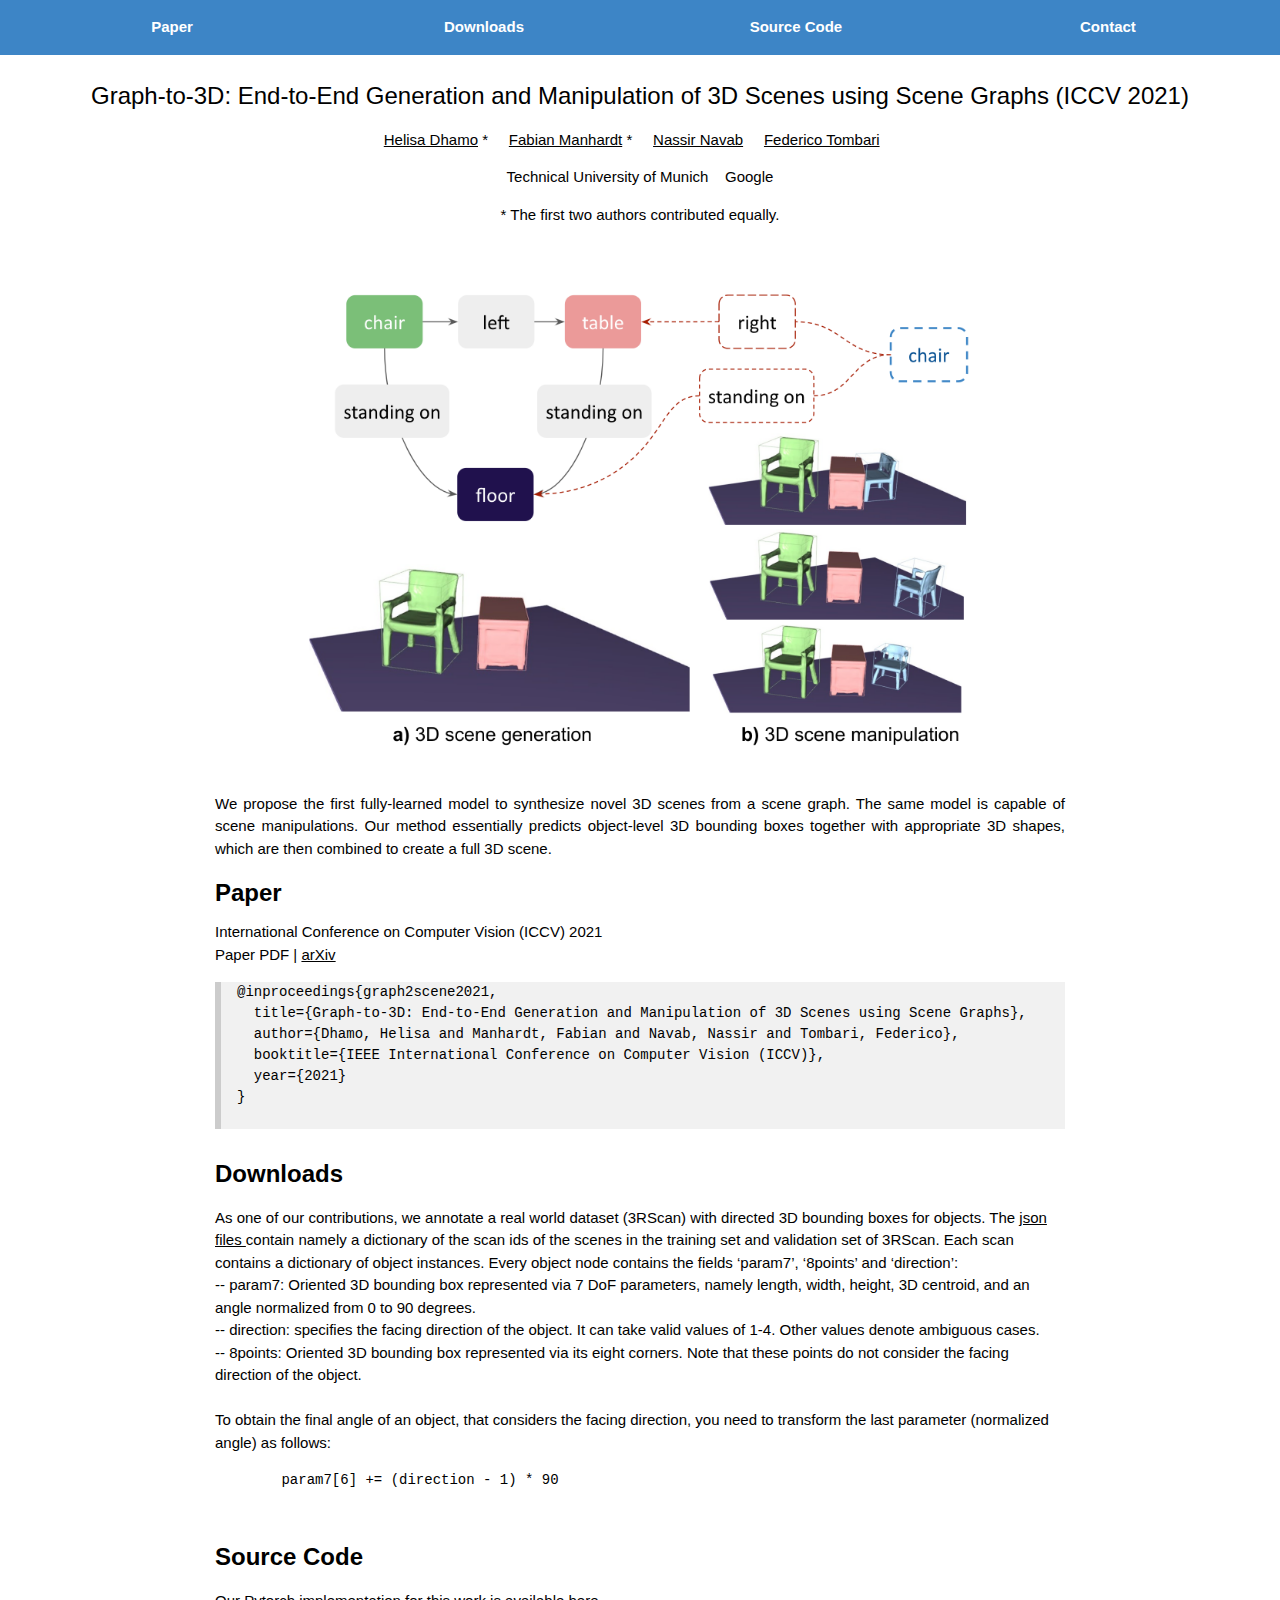
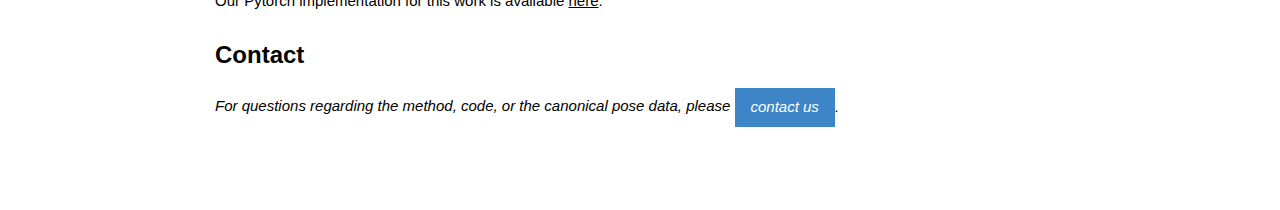
<file: Graphto3D/index.html>
<!DOCTYPE html>
<html>
<head>
  <meta http-equiv="Content-Type" content="text/html; charset=UTF-8">
  <title>Graph-to-3D: End-to-End Generation and Manipulation of 3D Scenes using Scene Graphs</title>
  <meta name="viewport" content="width=device-width, initial-scale=1">
  <link rel="stylesheet" href="./w3.css">
</head>

<body>

  <div class="w3-top">
    <div class="w3-row w3-padding w3-blue">
      <div class="w3-col s3">
        <a href="#paper" class="w3-button w3-block w3-blue"><b>Paper</b></a>
      </div>
      <div class="w3-col s3">
        <a href="#download" class="w3-button w3-block w3-blue"><b>Downloads</b></a>
      </div>
      <div class="w3-col s3">
        <a href="#code" class="w3-button w3-block w3-blue"><b>Source Code</b></a>
      </div>
      <div class="w3-col s3">
        <a href="#contact" class="w3-button w3-block w3-blue"><b>Contact</b></a>
      </div>
    </div>
  </div>

<br><br><br>
<h3 align="center" id="title">Graph-to-3D: End-to-End Generation and Manipulation of 3D Scenes using Scene Graphs (ICCV 2021)</h3>
  <p align="center" class="center_text" id="authors">
    <a target="_blank" href="http://campar.in.tum.de/Main/HelisaDhamo">Helisa Dhamo</a> *&nbsp;&nbsp;&nbsp;&nbsp;
    <a target="_blank" href="http://campar.in.tum.de/Main/FabianManhardt">Fabian Manhardt</a> *&nbsp;&nbsp;&nbsp;&nbsp;
    <a target="_blank" href="http://campar.in.tum.de/Main/NassirNavab">Nassir Navab</a>&nbsp;&nbsp;&nbsp;&nbsp;
    <a target="_blank" href="http://campar.in.tum.de/Main/FedericoTombari">Federico Tombari</a>&nbsp;&nbsp;&nbsp;&nbsp;
  </ul>
  </p>

  <p class="center_text" align="center">
    Technical University of Munich&nbsp;&nbsp;&nbsp;&nbsp;Google</br>
  </p>
  <p class="center_text" align="center">
  * The first two authors contributed equally.
  </p>
<br>

</span>

<div class="w3-container" id="paper">
  <div class="w3-content" style="max-width:850px">
    <!--<h3><b>Abstract</b></h3>-->
    <br><center><image src="teaser.png" style="max-width:80%" /></center><br>
    <p style="text-align:justify">
        We propose the first fully-learned model to synthesize novel 3D scenes from a scene graph. The same model is capable of scene manipulations. Our method essentially predicts object-level 3D bounding boxes together with appropriate 3D shapes, which are then combined to create a full 3D scene.

    </p>

    <!-- <iframe width="871" height="490" src="https://www.youtube.com/embed/video-id" frameborder="0" allow="accelerometer; autoplay; encrypted-media; gyroscope; picture-in-picture" allowfullscreen></iframe> -->
    <h3 class="w3-left-align"><b>Paper</b></h3>
    International Conference on Computer Vision (ICCV) 2021<br>
    Paper PDF | <a href="https://arxiv.org/pdf/2108.08841.pdf"> arXiv</a>
    <pre class="w3-panel w3-leftbar w3-light-grey" style="white-space: pre-wrap; font-family: monospace; font-size: 14px">
@inproceedings{graph2scene2021,
  title={Graph-to-3D: End-to-End Generation and Manipulation of 3D Scenes using Scene Graphs},
  author={Dhamo, Helisa and Manhardt, Fabian and Navab, Nassir and Tombari, Federico},
  booktitle={IEEE International Conference on Computer Vision (ICCV)},
  year={2021}
}
  </pre>
  </div>
</div>

<div class="w3-container" id="download">
  <div class="w3-content" style="max-width:850px">
    <h3 class="w3-left-align"><b>Downloads</b></h3>
    <p> As one of our contributions, we annotate a real world dataset (3RScan) with directed 3D bounding boxes for objects. The <a href="https://drive.google.com/drive/folders/1purK2F0cFrEDwpPNYQVPHX_LJyL1reur" > json files </a> contain namely a dictionary of the scan ids of the scenes in the training set and validation set of 3RScan. Each scan contains a dictionary of object instances. 
Every object node contains the fields ‘param7’, ‘8points’ and ‘direction’: <br>
-- param7:  Oriented 3D bounding box represented via 7 DoF parameters, namely length, width, height, 3D centroid, and an angle normalized from 0 to 90 degrees. <br>
-- direction: specifies the facing direction of the object. It can take valid values of 1-4. Other values denote ambiguous cases. <br>
-- 8points: Oriented 3D bounding box represented via its eight corners. Note that these points do not consider the facing direction of the object. <br>
<br>
To obtain the final angle of an object, that considers the facing direction, you need to transform the last parameter (normalized angle) as follows:
    <pre class="w3-panel" style="white-space: pre-wrap; font-family: monospace; font-size: 14px">
      param7[6] += (direction - 1) * 90
    </pre>
 </p>
  </div>
</div>

<div class="w3-container" id="code">
  <div class="w3-content" style="max-width:850px">
    <h3 class="w3-left-align"><b>Source Code</b></h3>
    <p>Our Pytorch implementation for this work is available <a href="https://github.com/he-dhamo/graphto3d">here<a/>.</p>
  </div>
</div>

<div class="w3-container" id="contact">
  <div class="w3-content" style="max-width:850px">
    <h3 class="w3-left-align"><b>Contact</b></h3>
    <p>
      <i>For questions regarding the method, code, or the canonical pose data, please

              <a href="mailto:helisa.dhamo@tum.de;fabian.manhardt@tum.de"; class="w3-button w3-blue">contact us</a>.

      </i>
    </p>
  </div>
</div>

<br><br><br>

</body>

</hhtml>
</file>
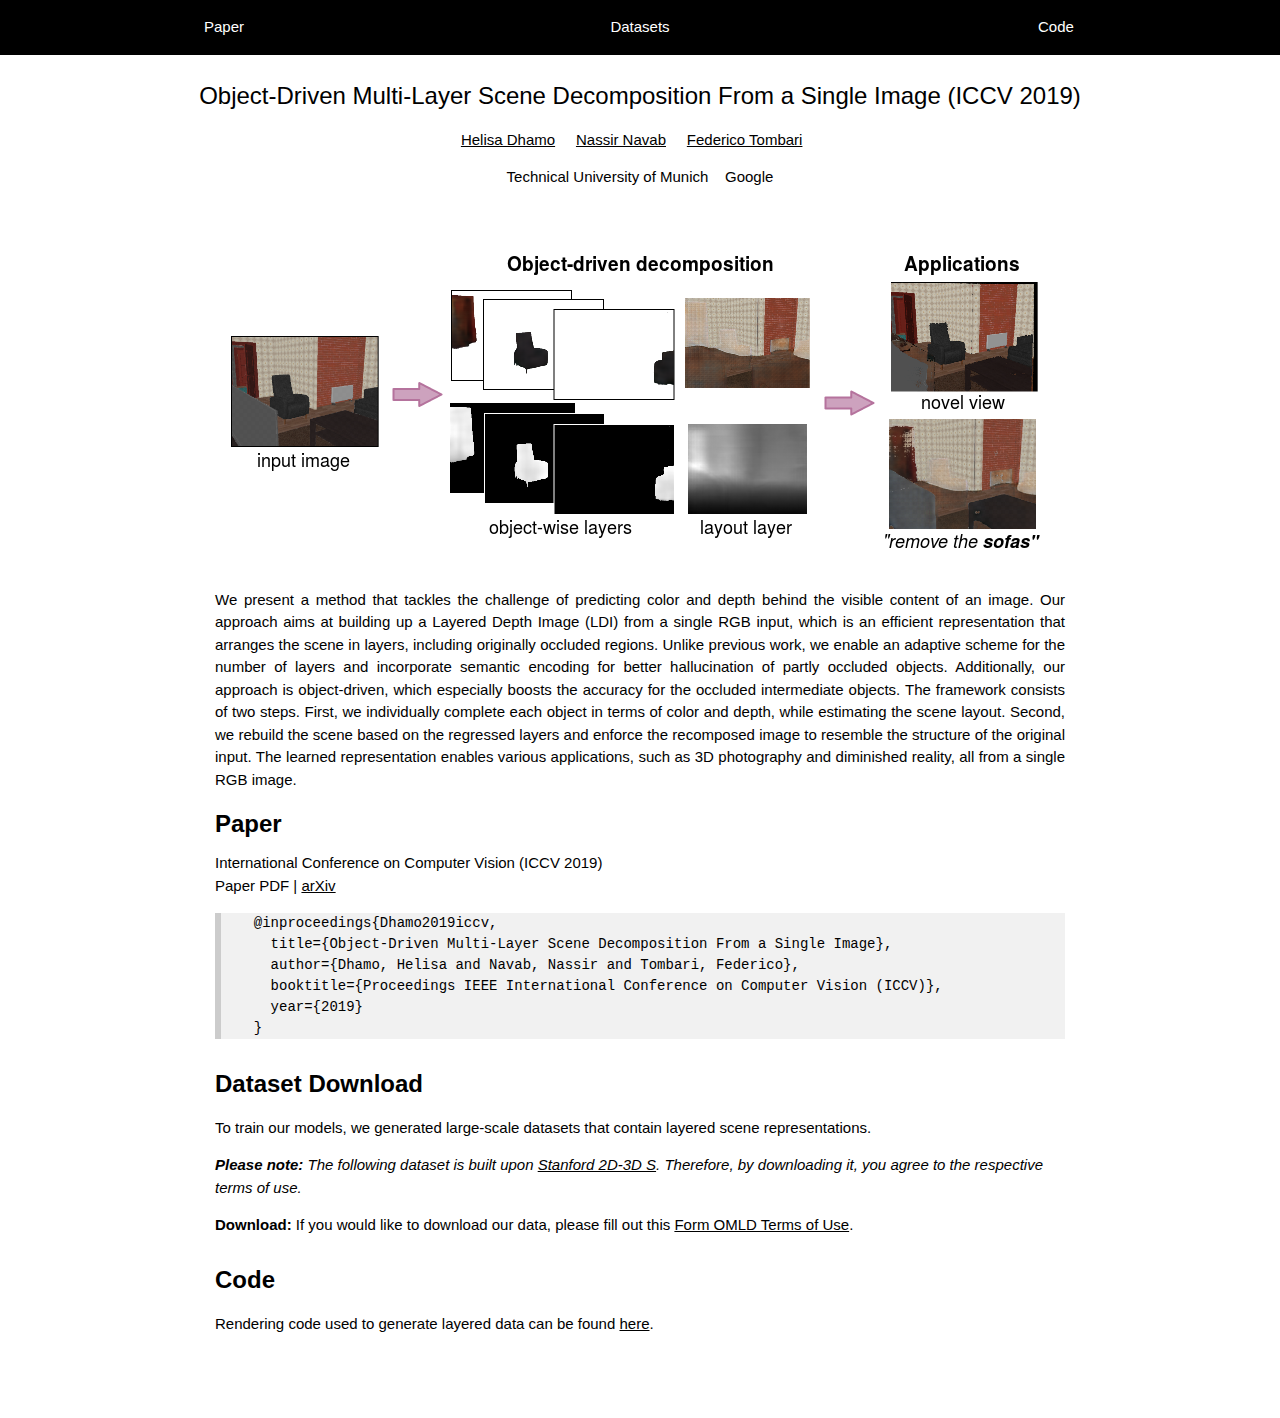
<file: OMLD/index.html>
<!DOCTYPE html>
<html>

<head>
  <meta http-equiv="Content-Type" content="text/html; charset=UTF-8">
  <title>Object-Driven Multi-Layer Scene Decomposition From a Single Image</title>
  <meta name="viewport" content="width=device-width, initial-scale=1">
  <link rel="stylesheet" href="./w3.css">
</head>

<body>

<!-- Links (sit on top) -->
<div class="w3-top">
  <div class="w3-row w3-padding w3-black">
    <div class="w3-col s4">
      <a href="#paper" class="w3-button w3-block w3-black">Paper</a>
    </div>
    <div class="w3-col s4">
      <a href="#download" class="w3-button w3-block w3-black">Datasets</a>
    </div>
    <div class="w3-col s4">
      <a href="#code" class="w3-button w3-block w3-black">Code</a>
    </div>
  </div>
</div>

<br><br><br>

<h3 align="center" id="title">Object-Driven Multi-Layer Scene Decomposition From a Single Image (ICCV 2019)</h3>
  <p align="center" class="center_text" id="authors">
    <a target="_blank" href="http://campar.in.tum.de/Main/HelisaDhamo">Helisa Dhamo</a>&nbsp;&nbsp;&nbsp;&nbsp;
    <a target="_blank" href="http://campar.in.tum.de/Main/NassirNavab">Nassir Navab</a>&nbsp;&nbsp;&nbsp;&nbsp;
    <a target="_blank" href="http://campar.in.tum.de/Main/FedericoTombari">Federico Tombari</a>&nbsp;&nbsp;&nbsp;&nbsp;
  </ul>
  </p>

  <p class="center_text" align="center">
    Technical University of Munich&nbsp;&nbsp;&nbsp;&nbsp;Google</br>
  </p>
<br>

</span>


<div class="w3-container" id="paper">
  <div class="w3-content" style="max-width:850px">
    <!--<h3><b>Abstract</b></h3>-->
    <br><center><image src="teaser.png" style="max-width:100%" /></center><br>
    <p style="text-align:justify">
        We present a method that tackles the challenge of predicting color and depth behind the visible content of an image. Our approach aims at building up a Layered Depth Image (LDI) from a single RGB input, which is an efficient representation that arranges the scene in layers, including originally occluded regions. Unlike previous work, we enable an adaptive scheme for the number of layers and incorporate semantic encoding for better hallucination of partly occluded objects. Additionally, our approach is object-driven, which especially boosts the accuracy for the occluded intermediate objects.
       The framework consists of two steps. First, we individually complete each object in terms of color and depth, while estimating the scene layout. Second, we rebuild the scene based on the regressed layers and enforce the recomposed image to resemble the structure of the original input. The learned representation enables various applications, such as 3D photography and diminished reality, all from a single RGB image.
    </p>

    <h3 class="w3-left-align"><b>Paper</b></h3>
    International Conference on Computer Vision (ICCV 2019)<br>
    Paper PDF | <a href="https://arxiv.org/pdf/1908.09521.pdf"> arXiv</a>
    <pre class="w3-panel w3-leftbar w3-light-grey" style="white-space: pre-wrap; font-family: monospace; font-size: 14px">
  @inproceedings{Dhamo2019iccv,
    title={Object-Driven Multi-Layer Scene Decomposition From a Single Image},
    author={Dhamo, Helisa and Navab, Nassir and Tombari, Federico},
    booktitle={Proceedings IEEE International Conference on Computer Vision (ICCV)},
    year={2019}
  }</pre>
  </div>
</div>

<div class="w3-container" id="download">
  <div class="w3-content" style="max-width:850px">
    <h3 class="w3-left-align"><b>Dataset Download</b></h3>
    <p> To train our models, we generated large-scale datasets that contain layered scene representations.</p>
    <p><i><b>Please note:</b> The following dataset is built upon <a href="http://buildingparser.stanford.edu/dataset.html">Stanford 2D-3D S</a>. Therefore, by downloading it, you agree to the respective terms of use.</i></p>
    <p><b>Download:</b> If you would like to download our data, please fill out this <a href="https://forms.gle/X8aLSuZiypFF2E2NA">Form OMLD Terms of Use</a>. </p>
  </div>
</div>

<div class="w3-container" id="code">
  <div class="w3-content" style="max-width:850px">
    <h3 class="w3-left-align"><b>Code</b></h3>
    <p>Rendering code used to generate layered data can be found <a href="https://github.com/he-dhamo/OMLD-rendering">here</a>. </p>
  </div>
</div>
<!--
<div class="w3-container" id="contact">
  <div class="w3-content" style="max-width:850px">
    <h3 class="w3-left-align"><b>Contact</b></h3>
    For questions please contact us via our group email the 3RScan group email <a href="mailto:3RScan@googlegroups.com">3RScan@googlegroups.com</a>. For more information regarding the 3RScan dataset, please see our git repo (coming soon).
  </div>
</div>
-->
<br><br><br>

</body>
</html>
</file>
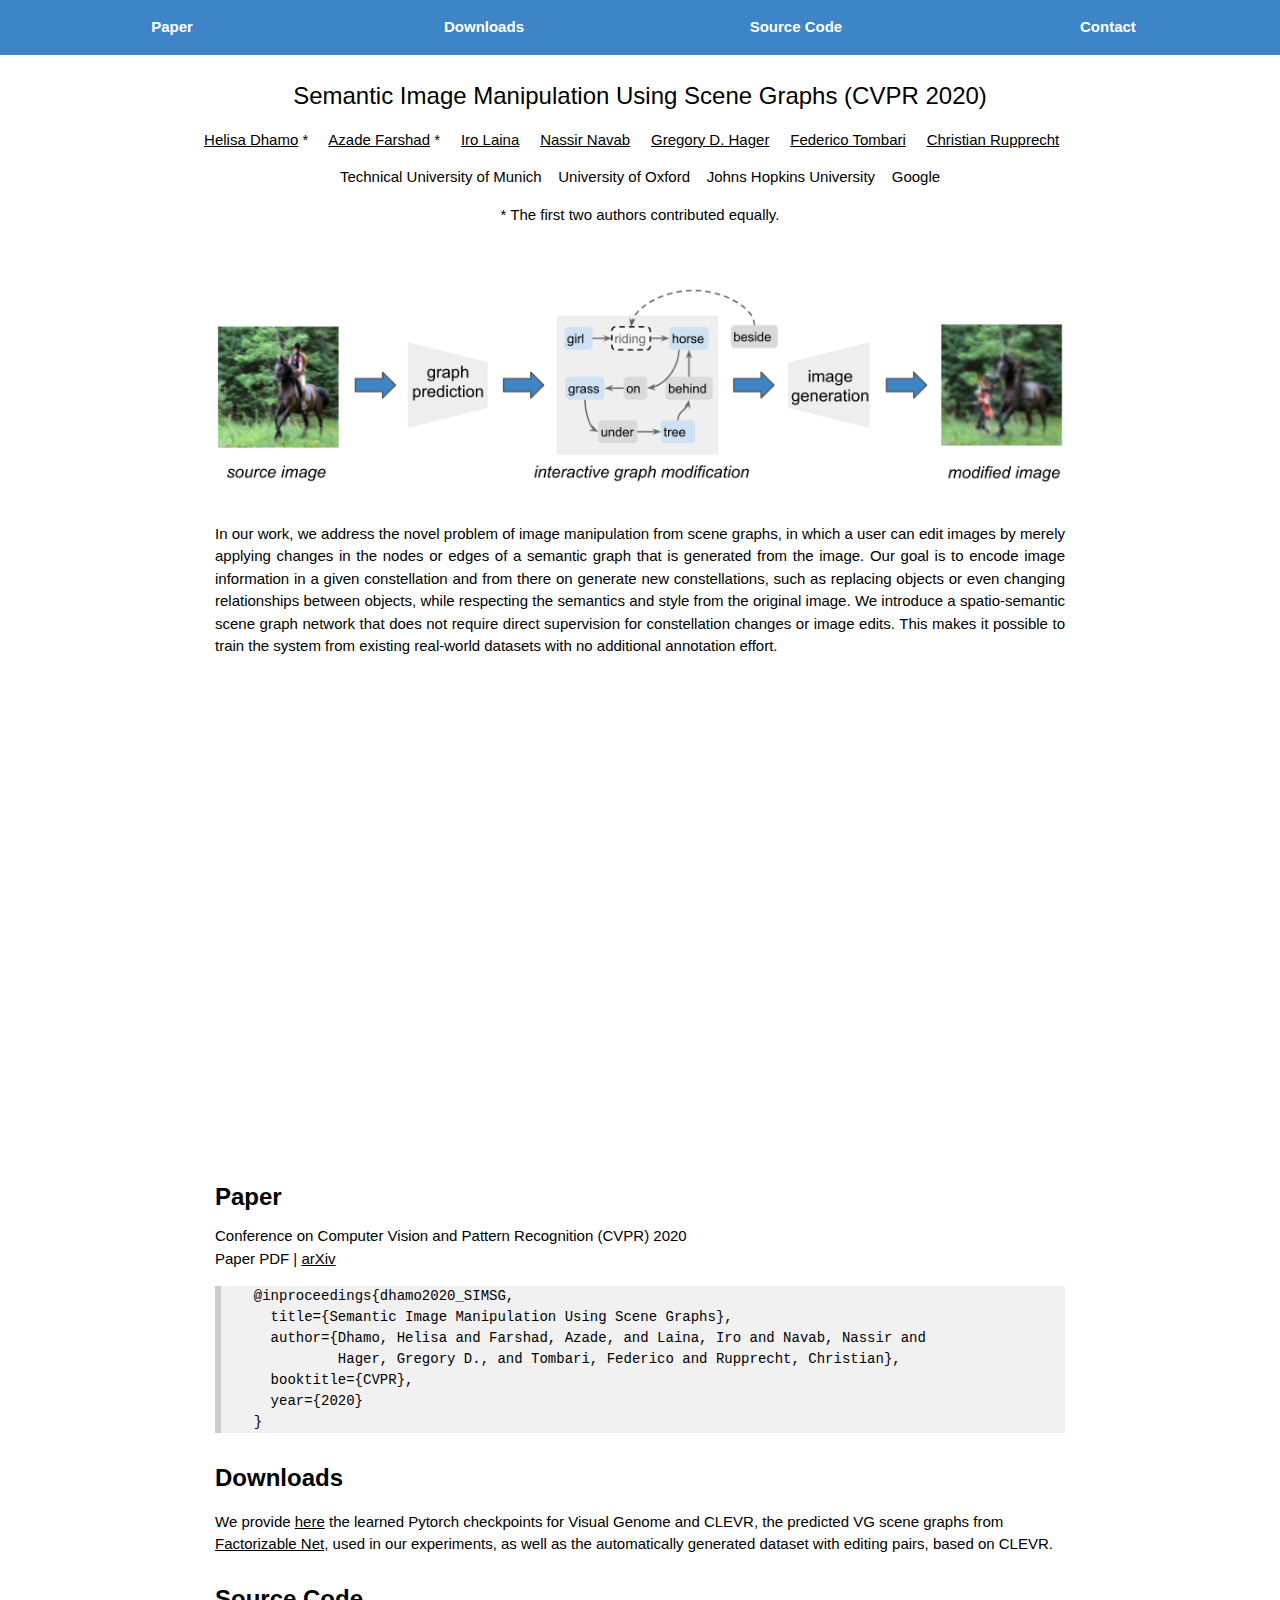
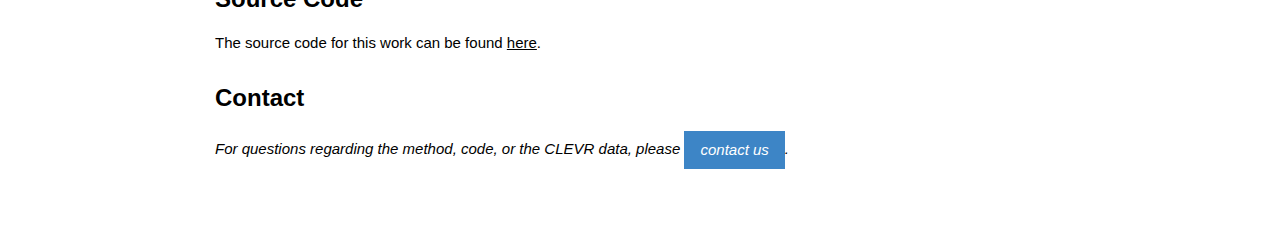
<file: SIMSG/index.html>
<!DOCTYPE html>
<html>
<head>
  <meta http-equiv="Content-Type" content="text/html; charset=UTF-8">
  <title>Semantic Image Manipulation Using Scene Graphs</title>
  <meta name="viewport" content="width=device-width, initial-scale=1">
  <link rel="stylesheet" href="./w3.css">
</head>

<body>

  <!-- Links (sit on top) -->
  <div class="w3-top">
    <div class="w3-row w3-padding w3-blue">
      <div class="w3-col s3">
        <a href="#paper" class="w3-button w3-block w3-blue"><b>Paper</b></a>
      </div>
      <div class="w3-col s3">
        <a href="#download" class="w3-button w3-block w3-blue"><b>Downloads</b></a>
      </div>
      <div class="w3-col s3">
        <a href="#code" class="w3-button w3-block w3-blue"><b>Source Code</b></a>
      </div>
      <div class="w3-col s3">
        <a href="#contact" class="w3-button w3-block w3-blue"><b>Contact</b></a>
      </div>
    </div>
  </div>

<br><br><br>
<h3 align="center" id="title">Semantic Image Manipulation Using Scene Graphs (CVPR 2020)</h3>
  <p align="center" class="center_text" id="authors">
    <a target="_blank" href="http://campar.in.tum.de/Main/HelisaDhamo">Helisa Dhamo</a> *&nbsp;&nbsp;&nbsp;&nbsp;
    <a target="_blank" href="http://campar.in.tum.de/Main/AzadeFarshad">Azade Farshad</a> *&nbsp;&nbsp;&nbsp;&nbsp;
    <a target="_blank" href="http://campar.in.tum.de/Main/IroLaina">Iro Laina</a>&nbsp;&nbsp;&nbsp;&nbsp;
    <a target="_blank" href="http://campar.in.tum.de/Main/NassirNavab">Nassir Navab</a>&nbsp;&nbsp;&nbsp;&nbsp;
    <a target="_blank" href="http://www.cs.jhu.edu/~hager/">Gregory D. Hager</a>&nbsp;&nbsp;&nbsp;&nbsp;
    <a target="_blank" href="http://campar.in.tum.de/Main/FedericoTombari">Federico Tombari</a>&nbsp;&nbsp;&nbsp;&nbsp;
    <a target="_blank" href="http://campar.in.tum.de/Main/ChristianRupprecht">Christian Rupprecht</a>&nbsp;&nbsp;&nbsp;&nbsp;
  </ul>
  </p>

  <p class="center_text" align="center">
    Technical University of Munich&nbsp;&nbsp;&nbsp;&nbsp;University of Oxford&nbsp;&nbsp;&nbsp;&nbsp;Johns Hopkins University&nbsp;&nbsp;&nbsp;&nbsp;Google</br>
  </p>
  <p class="center_text" align="center">
  * The first two authors contributed equally.
  </p>
<br>

</span>

<div class="w3-container" id="paper">
  <div class="w3-content" style="max-width:850px">
    <!--<h3><b>Abstract</b></h3>-->
    <br><center><image src="teaser_simsg.png" style="max-width:100%" /></center><br>
    <p style="text-align:justify">
        In our work, we address the novel problem of image manipulation from scene graphs, in which a user can edit images by merely applying changes in the nodes or edges of a semantic graph that is generated from the image. Our goal is to encode image information in a given constellation and from there on generate new constellations, such as replacing objects or even changing relationships between objects, while respecting the semantics and style from the original image. We introduce a spatio-semantic scene graph network that does not require direct supervision for constellation changes or image edits. This makes it possible to train the system from existing real-world datasets with no additional annotation effort.

    </p>
    <!--
    <embed width="100%" height="480px" src="http://campar.in.tum.de/pub/dhamo2020cvpr_1/dhamo2020cvpr_1.video.mp4" frameborder="0" allow="accelerometer; autoplay; encrypted-media; gyroscope; picture-in-picture" allowfullscreen><embed>

    <video width="100%" height="480" autoplay controls>
      <source src="https://campowncloud.in.tum.de/index.php/s/PHcMczjeCEyHWkz/download">
    </video>
    -->
    <iframe width="871" height="490" src="https://www.youtube.com/embed/kULU4wEkPrM" frameborder="0" allow="accelerometer; autoplay; encrypted-media; gyroscope; picture-in-picture" allowfullscreen></iframe>
    <h3 class="w3-left-align"><b>Paper</b></h3>
    Conference on Computer Vision and Pattern Recognition (CVPR) 2020<br>
    Paper PDF | <a href="https://arxiv.org/pdf/2004.03677.pdf"> arXiv</a>
    <pre class="w3-panel w3-leftbar w3-light-grey" style="white-space: pre-wrap; font-family: monospace; font-size: 14px">
  @inproceedings{dhamo2020_SIMSG,
    title={Semantic Image Manipulation Using Scene Graphs},
    author={Dhamo, Helisa and Farshad, Azade, and Laina, Iro and Navab, Nassir and
            Hager, Gregory D., and Tombari, Federico and Rupprecht, Christian},
    booktitle={CVPR},
    year={2020}
  }</pre>
  </div>
</div>

<div class="w3-container" id="download">
  <div class="w3-content" style="max-width:850px">
    <h3 class="w3-left-align"><b>Downloads</b></h3>
    <!--
    <p>
      You can download our automatically generated data, based on CLEVR
      <a href="http://campar.in.tum.de/files/SIMSG/CLEVR_SIMSG.zip">
        here</a>. The dataset contains source and target pairs of images and scene graphs. The pairs describe semantic changes, such as object replacement, removal, addition of novel objects and relationship changes.
        The data is organized as follows: </br>
        <div style="font-family: monospace;">
        CLEVR_SIMSG.zip </br>
        --- source/ </br>
        --- target/ </br>
        --- categoriesSplitClevr.txt </br>
        </br>
      </div>
        The directories <font style="font-family: monospace;"> source/</font> and <font style="font-family: monospace;">target/</font> follow the same structure as the Visual Genome dataset, as used in <i>sg2im [Johnson CVPR 2018]</i>.
    </p>
  -->
  <p>
    We provide <a href="https://nextcloud.in.tum.de/index.php/s/AWPLNFK4KLyqJPt">here<a/> the learned Pytorch checkpoints for Visual Genome and CLEVR, 
    the predicted VG scene graphs from <a href="https://github.com/yikang-li/FactorizableNet">Factorizable Net<a/>, used in our experiments, as well as the automatically generated dataset with editing pairs, based on CLEVR.
  </p>
  </div>
</div>

<div class="w3-container" id="code">
  <div class="w3-content" style="max-width:850px">
    <h3 class="w3-left-align"><b>Source Code</b></h3>
    <p>The source code for this work can be found <a href="https://github.com/he-dhamo/simsg">here<a/>.</p>
  </div>
</div>

<div class="w3-container" id="contact">
  <div class="w3-content" style="max-width:850px">
    <h3 class="w3-left-align"><b>Contact</b></h3>
    <p>
      <i>For questions regarding the method, code, or the CLEVR data, please

              <a href="mailto:helisa.dhamo@tum.de;azade.farshad@tum.de"; class="w3-button w3-blue">contact us</a>.

      </i>
    </p>
  </div>
</div>

<br><br><br>

</body>

</hhtml>
</file>
